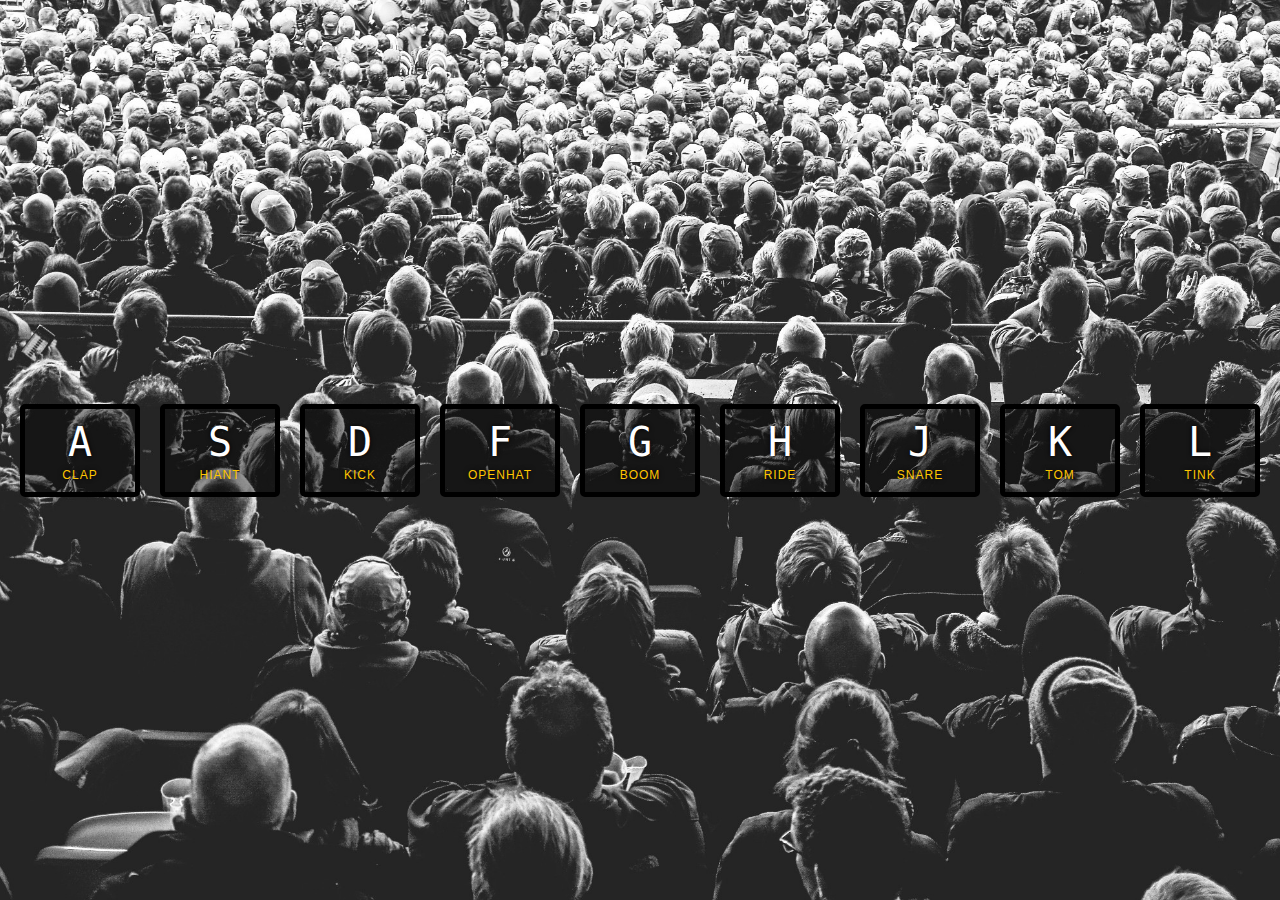
<file: Day1 - Javascript drum kit/index.html>
<!DOCTYPE html>
<html lang="en">
  <head>
    <meta charset="UTF-8" />
    <meta http-equiv="X-UA-Compatible" content="IE=edge" />
    <meta name="viewport" content="width=device-width, initial-scale=1.0" />

    <link rel="stylesheet" href="style.css" />
    <title>Drum Kit | Just9krish</title>
  </head>

  <body>
    <div class="keys">
      <div data-key="65" class="key">
        <kbd>A</kbd>
        <span class="sound">Clap</span>
      </div>
      <div data-key="83" class="key">
        <kbd>S</kbd>
        <span class="sound">Hiant</span>
      </div>
      <div data-key="68" class="key">
        <kbd>D</kbd>
        <span class="sound">Kick</span>
      </div>
      <div data-key="70" class="key">
        <kbd>F</kbd>
        <span class="sound">Openhat</span>
      </div>
      <div data-key="71" class="key">
        <kbd>G</kbd>
        <span class="sound">Boom</span>
      </div>
      <div data-key="72" class="key">
        <kbd>H</kbd>
        <span class="sound">Ride</span>
      </div>
      <div data-key="74" class="key">
        <kbd>J</kbd>
        <span class="sound">Snare</span>
      </div>
      <div data-key="75" class="key">
        <kbd>K</kbd>
        <span class="sound">Tom</span>
      </div>
      <div data-key="76" class="key">
        <kbd>L</kbd>
        <span class="sound">Tink</span>
      </div>
    </div>

    <audio
      data-key="65"
      src="./Audios/01 - JavaScript Drum Kit_sounds_clap.wav"
    ></audio>
    <audio
      data-key="83"
      src="./Audios/01 - JavaScript Drum Kit_sounds_hihat.wav"
    ></audio>
    <audio
      data-key="68"
      src="./Audios/01 - JavaScript Drum Kit_sounds_kick.wav"
    ></audio>
    <audio
      data-key="70"
      src="./Audios/01 - JavaScript Drum Kit_sounds_openhat.wav"
    ></audio>
    <audio
      data-key="71"
      src="./Audios/01 - JavaScript Drum Kit_sounds_boom.wav"
    ></audio>
    <audio
      data-key="72"
      src="./Audios/01 - JavaScript Drum Kit_sounds_ride.wav"
    ></audio>
    <audio
      data-key="74"
      src="./Audios/01 - JavaScript Drum Kit_sounds_snare.wav"
    ></audio>
    <audio
      data-key="75"
      src="./Audios/01 - JavaScript Drum Kit_sounds_tom.wav"
    ></audio>
    <audio
      data-key="76"
      src="./Audios/01 - JavaScript Drum Kit_sounds_tink.wav"
    ></audio>

    <script>
      function removeTransition(e) {
        if (e.propertyName !== "transform") return;
        e.target.classList.remove("playing");
      }

      function playSound(e) {
        const audio = document.querySelector(`audio[data-key="${e.keyCode}"]`);
        const key = document.querySelector(`div[data-key="${e.keyCode}"]`);
        if (!audio) return;

        key.classList.add("playing");
        audio.currentTime = 0;
        audio.play();
      }

      const keys = Array.from(document.querySelectorAll(".key"));
      keys.forEach((key) =>
        key.addEventListener("transitionend", removeTransition)
      );
      window.addEventListener("keydown", playSound);
    </script>
  </body>
</html>
</file>
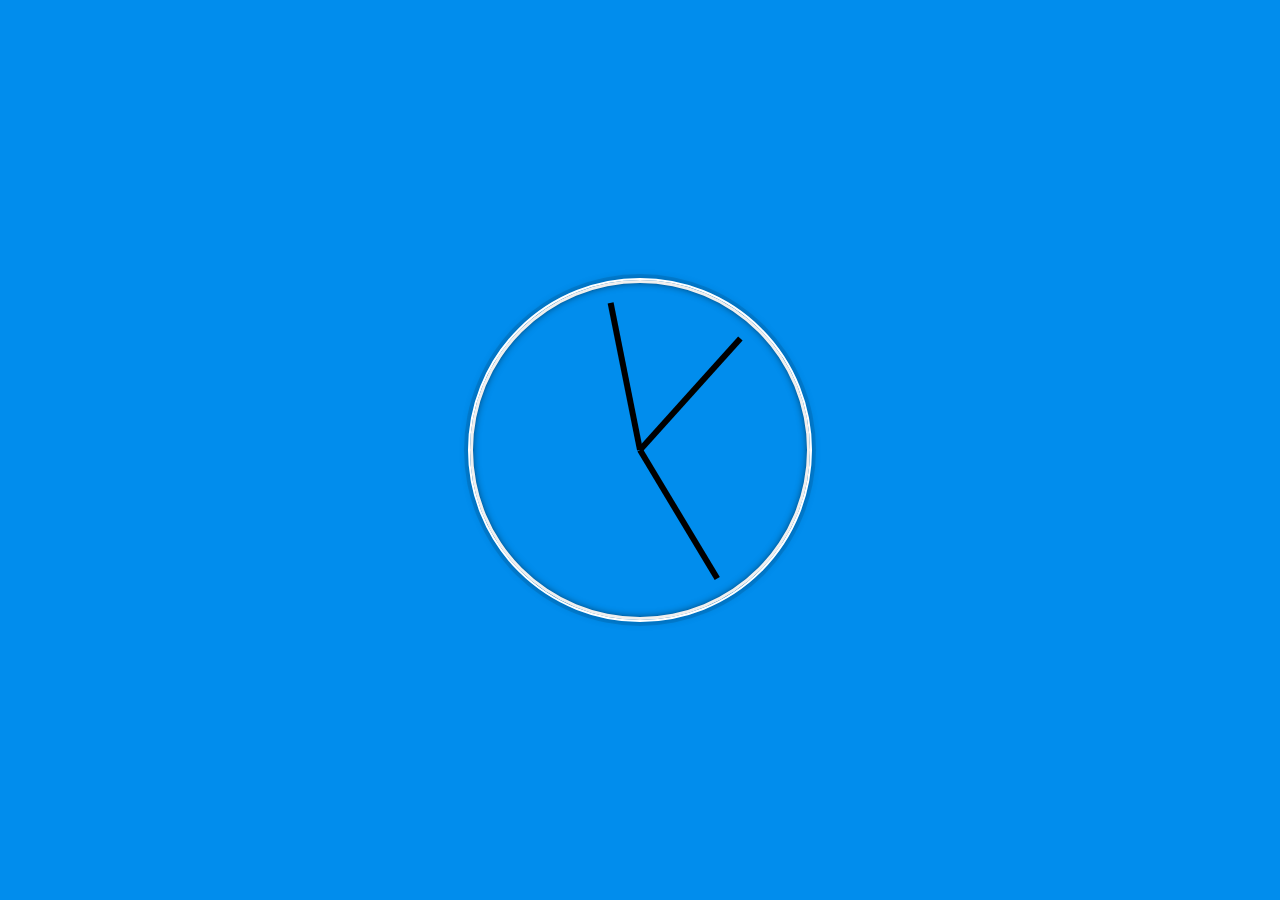
<file: Day2 -Javascript Clock/index.html>
<!DOCTYPE html>
<html lang="en">
  <head>
    <meta charset="UTF-8" />
    <meta http-equiv="X-UA-Compatible" content="IE=edge" />
    <meta name="viewport" content="width=device-width, initial-scale=1.0" />
    <title>CSS + JS Clock</title>
    <style>
      html {
        font-family: Arial, Helvetica, sans-serif;
        font-size: 10px;
        text-align: center;
      }

      body {
        background: #018ded url(https://unsplash.it/1500/1000?image=881&blur=5);
        background-size: cover;
        margin: 0;
        /* font-size: 2rem; */
        min-height: 100vh;
        display: flex;
        align-items: center;
      }

      .clock {
        width: 30rem;
        height: 30rem;
        border: 2px solid white;
        border-radius: 50%;
        box-shadow: 0 0 0 4px rgba(0, 0, 0, 0.1), inset 0 0 0 3px #efefef,
          inset 0 0 10px black, 0 0 10px rgba(0, 0, 0, 0.2);
        margin: 50px auto;
        position: relative;
        padding: 2rem;
      }

      .clock-face {
        position: relative;
        width: 100%;
        height: 100%;
        transform: translateY(-3px);
      }

      .hand {
        background: black;
        height: 6px;
        width: 50%;
        position: absolute;
        top: 50%;
        transform-origin: 100%;
        transform: rotate(90deg);
        transition: all .05s;
        transition-timing-function: cubic-bezier(0.1, 2.7, 0.58, 1);
      }
    </style>
  </head>
  <body>
    <div class="clock">
      <div class="clock-face">
        <div class="hand hour-hand"></div>
        <div class="hand minute-hand"></div>
        <div class="hand second-hand"></div>
      </div>
    </div>


    <Script>

        const secondHand = document.querySelector('.second-hand');
        const minuteHand = document.querySelector('.minute-hand');
        const hourHand = document.querySelector('.hour-hand');

        function setDate() {
            const now = new Date();

            // Js for second hand
            const seconds =now.getSeconds();
            const secondsDegree = (seconds / 60) * 360 + 90;  /* we add 90 deg in css to put upsied hand but by defult hand are in horizontal, so we add 90deg in this to push 90deg futther to match original time */
            secondHand.style.transform = `rotate(${secondsDegree}deg)`;

            // Js for minute
            const minutes = now.getMinutes();
            const minuteDegree = ((minutes / 60) * 360) + ((seconds / 60) * 6) + 90;
            minuteHand.style.transform = `rotate(${minuteDegree}deg)`;

            // Js for hour
            const hours = now.getHours();
            const hoursDegree = ((hours / 12) * 360) + ((minutes / 60) * 30) + 90;
            hourHand.style.transform =  `rotate(${hoursDegree}deg)`;
        }

        setInterval(setDate, 1000);

        setDate();
    </Script>
  </body>
</html>
</file>
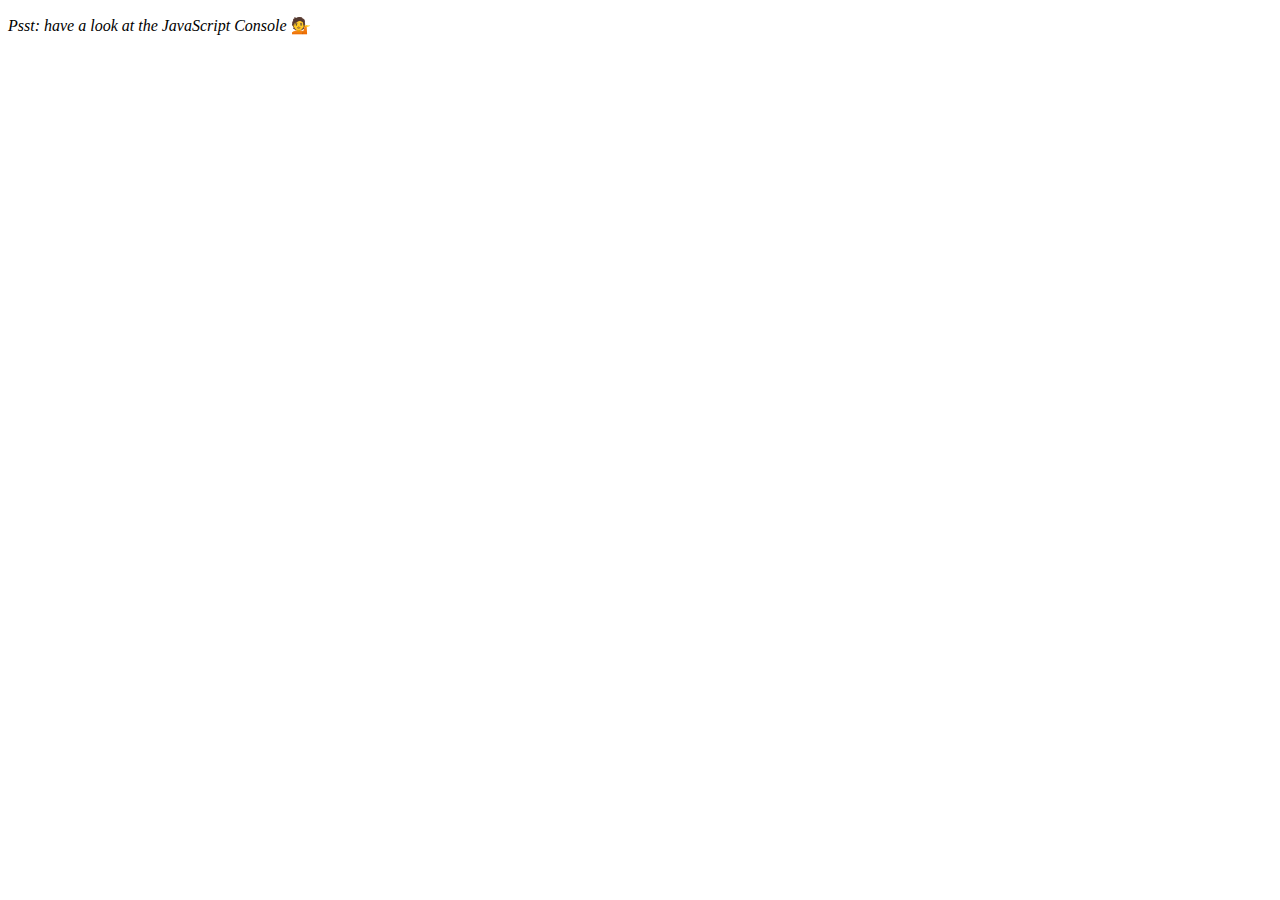
<file: Day4 - Javascript array cardio day 1/index.html>
<!DOCTYPE html>
<html lang="en">
  <head>
    <meta charset="UTF-8" />
    <meta http-equiv="X-UA-Compatible" content="IE=edge" />
    <meta name="viewport" content="width=device-width, initial-scale=1.0" />
    <title>Day 4 with javascript</title>
  </head>
  <body>
    <p><em>Psst: have a look at the JavaScript Console</em> 💁</p>
    <script>
      // Get your shorts on - this is an array workout!
      // ## Array Cardio Day 1

      // Some data we can work with

      const inventors = [
        { first: "Albert", last: "Einstein", year: 1879, passed: 1955 },
        { first: "Isaac", last: "Newton", year: 1643, passed: 1727 },
        { first: "Galileo", last: "Galilei", year: 1564, passed: 1642 },
        { first: "Marie", last: "Curie", year: 1867, passed: 1934 },
        { first: "Johannes", last: "Kepler", year: 1571, passed: 1630 },
        { first: "Nicolaus", last: "Copernicus", year: 1473, passed: 1543 },
        { first: "Max", last: "Planck", year: 1858, passed: 1947 },
        { first: "Katherine", last: "Blodgett", year: 1898, passed: 1979 },
        { first: "Ada", last: "Lovelace", year: 1815, passed: 1852 },
        { first: "Sarah E.", last: "Goode", year: 1855, passed: 1905 },
        { first: "Lise", last: "Meitner", year: 1878, passed: 1968 },
        { first: "Hanna", last: "Hammarström", year: 1829, passed: 1909 },
      ];

      const people = [
        "Bernhard, Sandra",
        "Bethea, Erin",
        "Becker, Carl",
        "Bentsen, Lloyd",
        "Beckett, Samuel",
        "Blake, William",
        "Berger, Ric",
        "Beddoes, Mick",
        "Beethoven, Ludwig",
        "Belloc, Hilaire",
        "Begin, Menachem",
        "Bellow, Saul",
        "Benchley, Robert",
        "Blair, Robert",
        "Benenson, Peter",
        "Benjamin, Walter",
        "Berlin, Irving",
        "Benn, Tony",
        "Benson, Leana",
        "Bent, Silas",
        "Berle, Milton",
        "Berry, Halle",
        "Biko, Steve",
        "Beck, Glenn",
        "Bergman, Ingmar",
        "Black, Elk",
        "Berio, Luciano",
        "Berne, Eric",
        "Berra, Yogi",
        "Berry, Wendell",
        "Bevan, Aneurin",
        "Ben-Gurion, David",
        "Bevel, Ken",
        "Biden, Joseph",
        "Bennington, Chester",
        "Bierce, Ambrose",
        "Billings, Josh",
        "Birrell, Augustine",
        "Blair, Tony",
        "Beecher, Henry",
        "Biondo, Frank",
      ];

      // Array.prototype.filter()
      // 1. Filter the list of inventors for those who were born in the 1500's

      const fifteen = inventors.filter(
        (inventor) => inventor.year >= 1500 && inventor.year < 1600
      );
      console.table(fifteen);

      // Array.prototype.map()
      // 2. Give us an array of the inventors first and last names

      const fullNames = inventors.map(
        (inventor) => `${inventor.first} ${inventor.last}`
      );
      console.log(fullNames);

      // Array.prototype.sort()
      // 3. Sort the inventors by birthdate, oldest to youngest

      const ordered = inventors.sort((a, b) => (a.year > b.year ? 1 : -1));
      console.table(ordered);

      // Array.prototype.reduce()
      // 4. How many years did all the inventors live all together?

      const totalYears = inventors.reduce((total, inventor) => {
        return total + (inventor.passed - inventor.year);
      }, 0);
      console.log(totalYears);

      // 5. Sort the inventors by years lived

      const oldest = inventors.sort(function (a, b) {
        const lastGuy = a.passed - a.year;
        const nextGuy = b.passed - b.year;
        return lastGuy > nextGuy ? -1 : 1;
      });
      console.table(oldest);

      // 6. create a list of Boulevards in Paris that contain 'de' anywhere in the name
      // https://en.wikipedia.org/wiki/Category:Boulevards_in_Paris

      // const category = document.querySelector('.mw-category');
      // const links = Array.from(category.querySelectorAll('a'));
      // const de = links
      //             .map(link => link.textContent)
      //             .filter(streetName => streetName.includes('de'));

      // 7. sort Exercise
      // Sort the people alphabetically by last name

      const alpha = inventors.sort((lastOne, nextOne) => {
        const [aLast, aFirst] = lastOne.split(", ");
        const [bLast, bFirst] = nextOne.split(", ");
        return aLast > bLast ? 1 : -1;
      });
      console.log(alpha);

      // 8. Reduce Exercise
      // Sum up the instances of each of these
      const data = [
        "car",
        "car",
        "truck",
        "truck",
        "bike",
        "walk",
        "car",
        "van",
        "bike",
        "walk",
        "car",
        "van",
        "car",
        "truck",
      ];

      const transportation = data.reduce(function (obj, item) {
        if (!obj[item]) {
          obj[item] = 0;
        }
        obj[item]++;
        return obj;
      }, {});
      console.log(transportation);
    </script>
  </body>
</html>
</file>
<file: Day1 - Javascript drum kit/style.css>
*{
    margin: 0;
    padding: 0;
}

html, body{
    font-size: 10px;
    background: url(./background.jpg) bottom center;
    background-size: cover;
    font-family: sans-serif;
}

.keys{
    display: flex;
    justify-content: center;
    align-items: center;
    flex: 1;
    min-height: 100vh;
}

.key{
    border: .5rem solid black;
    border-radius: .5rem;
    margin: 1rem;
    font-size: 1.5rem;
    padding: 1rem .5rem;
    transition: all 0.07s ease;
    width: 10rem;
    text-align: center;
    color: white;
    background-color: rgba(0, 0, 0, .4);
    text-shadow: 0 0 .5rem black;
}

kbd{
    display: block;
    font-size: 4rem;
}

.sound{
    text-transform: uppercase;
    letter-spacing: .1rem;
    font-size: 1.2rem;
    color: #ffc600;
}

.playing {
    transform: scale(1.1);
    border-color: #ffc600;
    box-shadow: 0 0 1rem #ffc600;
  }
</file>
